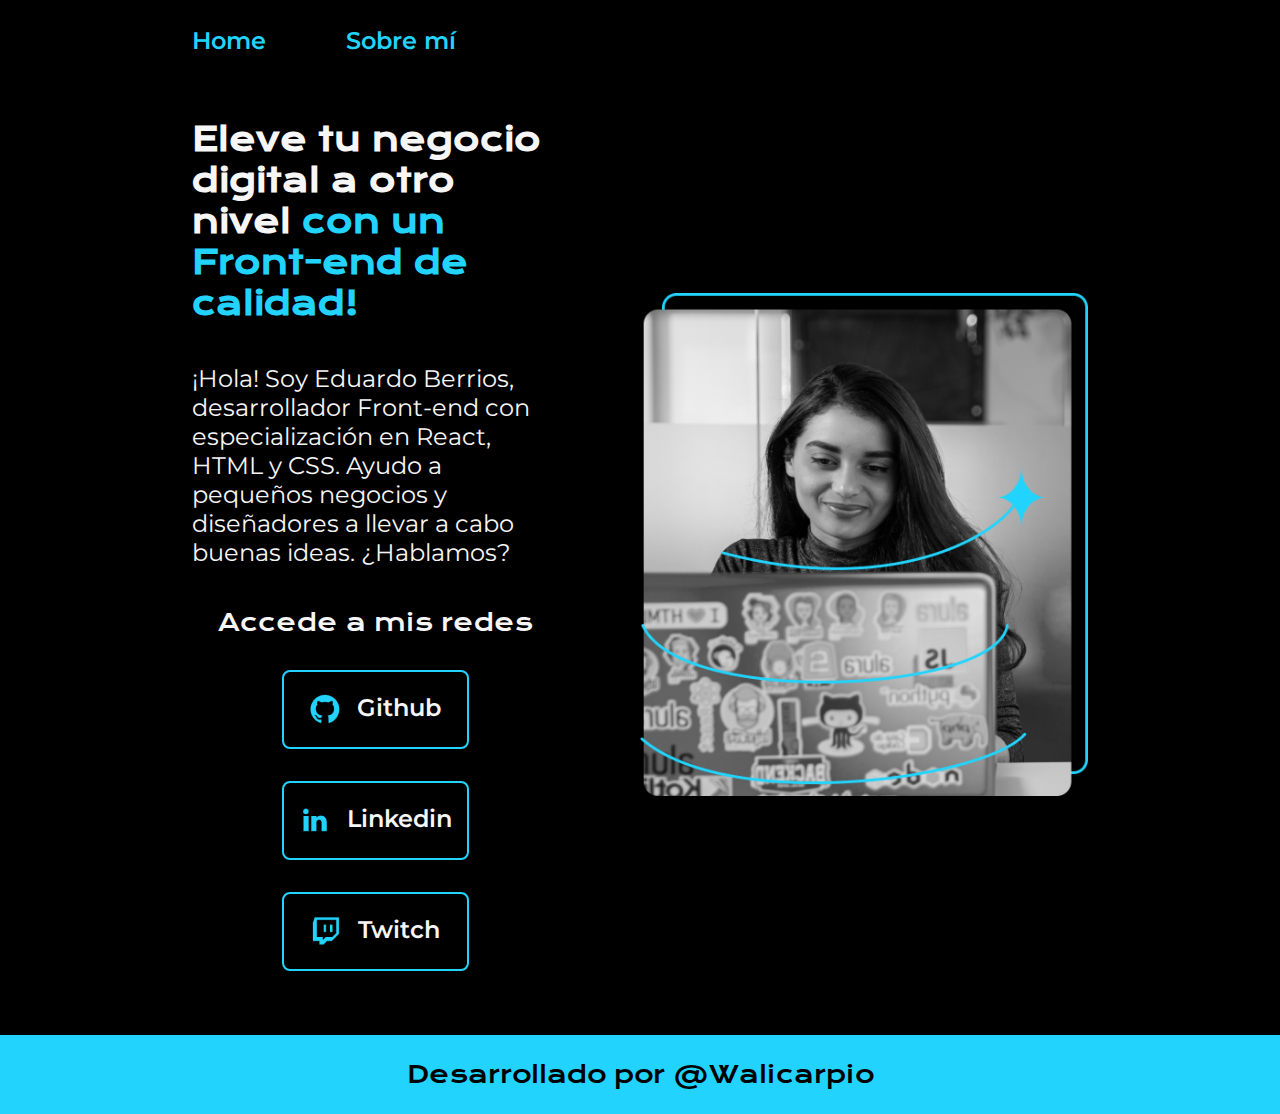
<file: index.html>
<!DOCTYPE html>
<html lang="es-mx">
<head>
    <meta charset="UTF-8"> 
    <meta http-equiv="X-UA-Compatible" content="IE=edge">
    <meta name="viewport" content="width=device-width, initial-scale=1.0">
    <title>Portafolio</title>
    <link rel="stylesheet" href="styles/style.css">

</head>
<body>
    <header class="header">
        <nav class="header__menu">
            <a class="header__menu__link" href="index.html">Home</a>
            <a class="header__menu__link" href="about.html">Sobre mí</a>
        </nav>
    </header>
    <main class="presentacion">
        <section class="presentacion__contenido">
            <h1 class="presentacion__contenido__titulo">
                Eleve tu negocio digital a otro nivel 
                <strong class="titulo-destaque">con un Front-end de calidad!
                </strong></h1>
                <p class="presentacion__contenido__texto">¡Hola! Soy Eduardo Berrios, desarrollador Front-end con
                    especialización en React, HTML y CSS. Ayudo a pequeños
                    negocios y diseñadores a llevar a cabo buenas ideas.
                    ¿Hablamos?

                </p>
                <div class="presentacion__enlaces">
                    <h2 class="presentacion__enlaces__subtitulo">Accede a mis redes</h2>
                    <a class="presentacion__enlaces__link" href="https://github.com/">
                        <img src="./assets/github.png">
                        Github
                    </a>
                    <a class="presentacion__enlaces__link" href="https://linkedin.com/in/">
                        <img src="./assets/linkedin.png">
                        Linkedin
                    </a>
                    <a class="presentacion__enlaces__link" href="https://twitch.tv/">
                        <img src="./assets/twitch.png">
                        Twitch
                    </a>
                </div>
               
        </section>
            <img class="presentacion__imagen" src="./assets/imagen.png" alt="Foto de Ana García desarrolando un proyecto">
    </main>
    <footer class="footer">
        <p>Desarrollado por @Walicarpio</p>
    </footer>
</body>
</html>
</file>
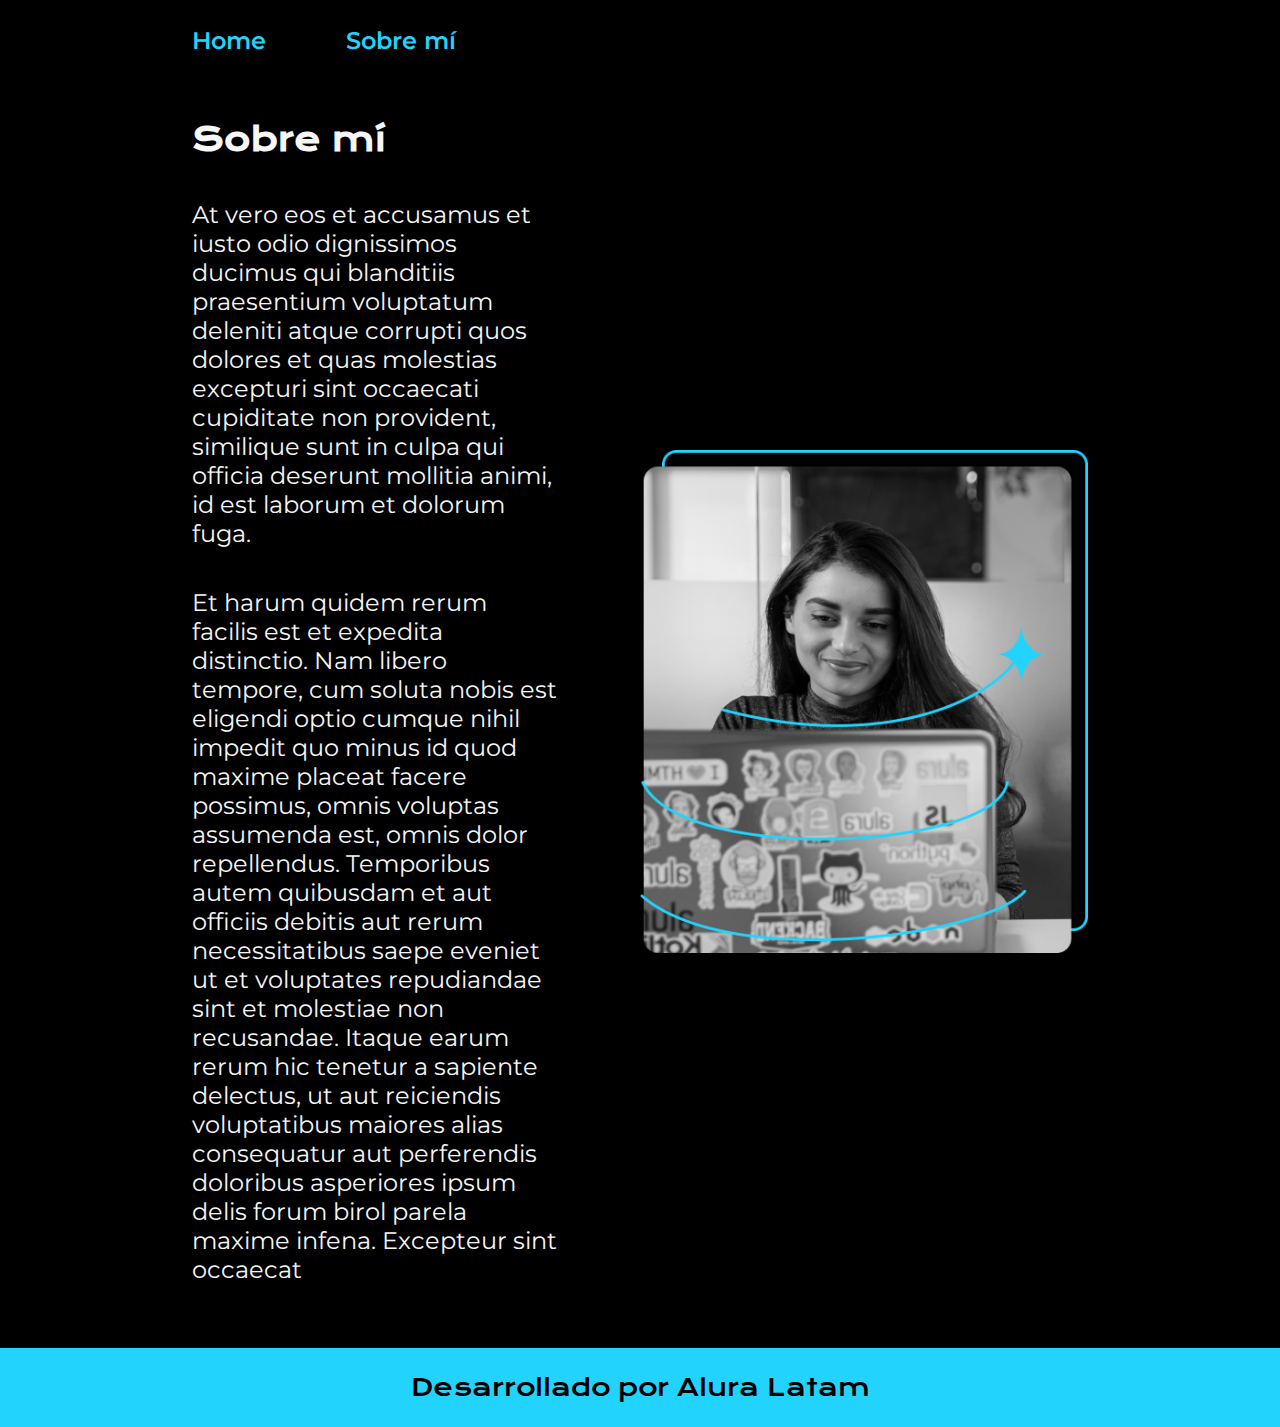
<file: about.html>
<!DOCTYPE html>
<html lang="es-mx">
<head>
    <meta charset="UTF-8">
    <meta name="viewport" content="width=device-width, initial-scale=1.0">
    <title>Portafolio</title>
    <link rel="stylesheet" href="styles/style.css">

</head>
<body>
    <header class="header">
        <nav class="header__menu">
            <a class="header__menu__link" href="index.html">Home</a>
            <a class="header__menu__link" href="about.html">Sobre mí</a>
        </nav>
    </header>
    <main class="presentacion">
        <section class="presentacion__contenido">
            <h1 class="presentacion__contenido__titulo">Sobre mí</h1>
                <p class="presentacion__contenido__texto">At vero eos et accusamus et iusto odio dignissimos ducimus qui blanditiis praesentium voluptatum deleniti
                    atque corrupti quos dolores et quas molestias excepturi sint occaecati cupiditate non provident,
                    similique sunt in culpa qui officia deserunt mollitia animi, id est laborum et dolorum fuga.

                </p>
                <p class="presentacion__contenido__texto">
                    Et harum quidem rerum facilis est et expedita distinctio. Nam libero tempore, cum soluta nobis est
                    eligendi optio cumque nihil impedit quo minus id quod maxime placeat facere possimus, omnis voluptas
                    assumenda est, omnis dolor repellendus. Temporibus autem quibusdam et aut officiis debitis aut rerum
                    necessitatibus saepe eveniet ut et voluptates repudiandae sint et molestiae non recusandae. Itaque earum
                    rerum hic tenetur a sapiente delectus, ut aut reiciendis voluptatibus maiores alias consequatur aut
                    perferendis doloribus asperiores ipsum delis forum birol parela maxime infena. Excepteur sint occaecat
                </p>
               
        </section>
            <img class="presentacion__imagen" src="./assets/imagen.png" alt="Foto de Ana García desarrolando un proyecto">
    </main>
    <footer class="footer">
        <p>Desarrollado por Alura Latam</p>
    </footer>
    
</body>
</html>
</file>
<file: styles/style.css>
@import url('https://fonts.googleapis.com/css2?family=Krona+One&family=Montserrat:wght@400;600&display=swap');

:root {
    --color-primaria: #000000;
    --color-secundaria: #F6F6F6;
    --color-terciaria: #22D4FD;
    --color-hover: #272727;

    --fuente-krona: 'Krona One', sans-serif;
    --fuente-montserrat: 'Montserrat', sans-serif;
}

* {
    padding: 0;
    margin:0;
}

body{
    box-sizing: border-box;
    background-color: var(--color-primaria);
    color: var(--color-secundaria);
}

.header{
    padding: 2% 0% 0% 15%;
}

.header__menu{
    display: flex;
    gap: 80px;
}

.header__menu__link{
    font-family: var(--fuente-montserrat);
    font-size: 1.5rem;
    font-weight: 600;
    color: var(--color-terciaria);
    text-decoration: none;

}

.presentacion {
    padding: 5% 15%;
    display: flex;
    align-items: center;
    justify-content: space-between;
    gap: 82px;
}

.presentacion__contenido{
    width: 50%;
    display: flex;
    flex-direction: column;
    gap: 40px;
}

.presentacion__contenido__titulo{
    font-size: 2rem;
    font-family: var(--fuente-krona);
}

.titulo-destaque {
    color: var(--color-terciaria); ;
}

.presentacion__contenido__texto{
    font-size: 1.5rem;
    font-family: var(--fuente-montserrat);
}

.presentacion__enlaces{
    display: flex;
    flex-direction: column;
    justify-content: space-between;
    align-items: center;
    gap: 32px;
}

.presentacion__enlaces__subtitulo{
    font-family: var(--fuente-krona);
    font-weight: 400;
    font-size: 1.5rem;
}
.presentacion__enlaces__link{
      display: flex;
      justify-content: center;
      gap: 16px;
      border: 2px solid var(--color-terciaria);
      width: 50%;
      text-align: center;
      border-radius: 8px;
      font-size: 1.5rem;
      font-weight: 600;
      padding: 21.5px 0;
      text-decoration: none;
      color: var(--color-secundaria);
      font-family: var(--fuente-montserrat);
}

.presentacion__enlaces__link:hover{
    background-color: var(--color-hover);
}

.presentacion__imagen{
    width: 50%;
}
.footer{
    color:var(--color-primaria);
    background-color: var(--color-terciaria);
    padding: 24px;
    text-align: center;
    font-family: var(--fuente-krona);
    font-size: 1.5rem;
    font-weight: 400;
}

@media (max-width:1200px){
    .header{
        padding: 10%;
    }

    .header__menu{
        justify-content: center;
    }

    .presentacion{
        flex-direction: column-reverse;
        padding: 5%;
    }

    .presentacion__contenido{
        width: auto;
    }
}
</file>
